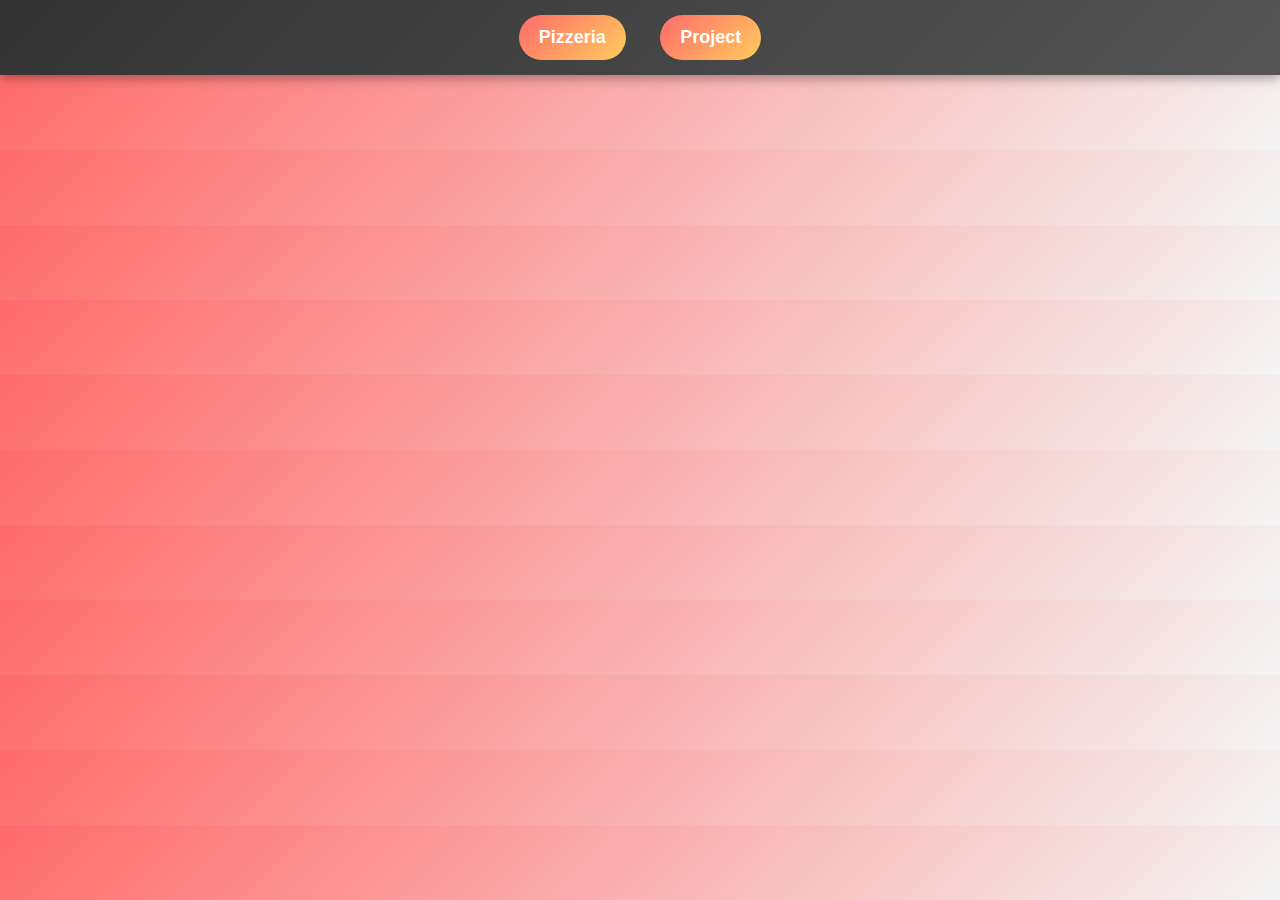
<file: index.html>
<!DOCTYPE html>
<html lang="es">
<head>
    <meta charset="UTF-8">
    <meta name="viewport" content="width=device-width, initial-scale=1.0">
    <title>Menú de Navegación</title>
    <link rel="stylesheet" href="style.css">

</head>
<body>
    <nav>
        <a href="https://yiotrt.github.io/pipshass/">Pizzeria</a>
        <a href=" https://yiotrt.github.io/exoctics/">Project</a>
    </nav>
</body>
</html>
</file>
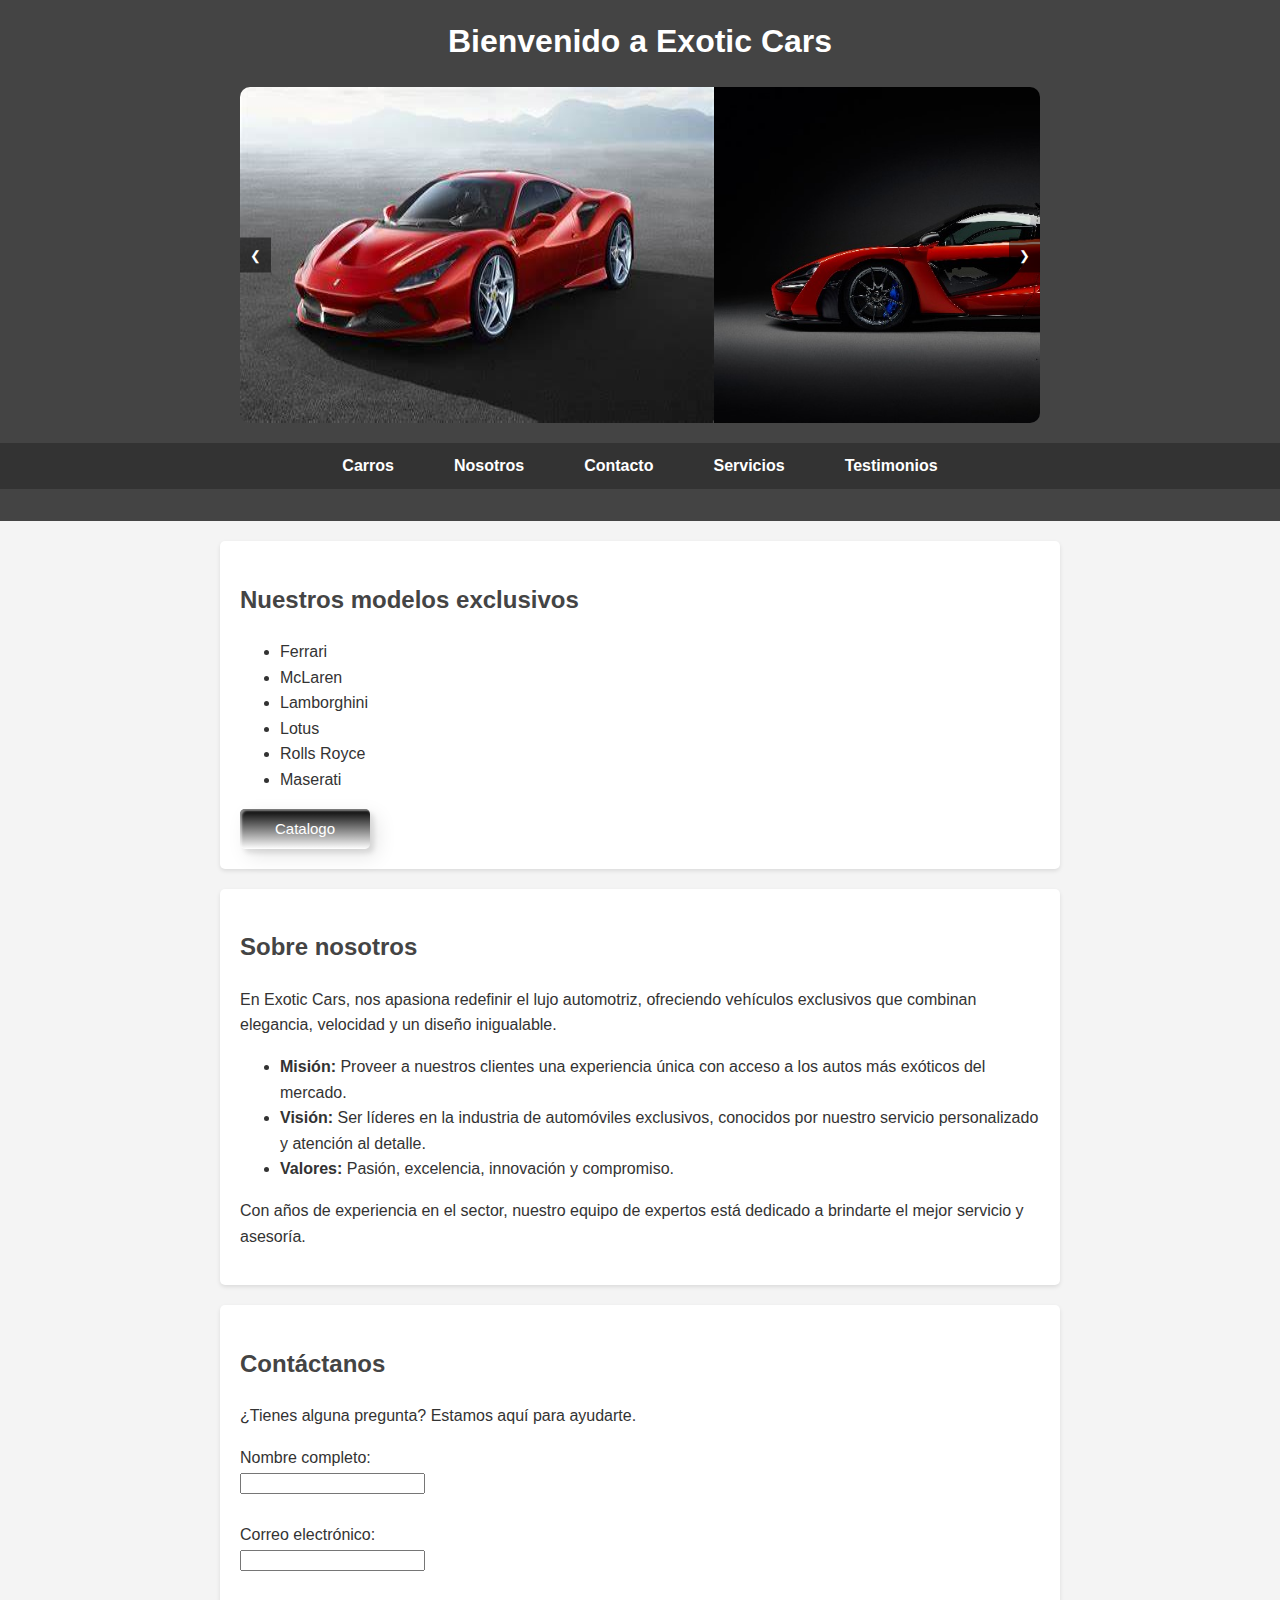
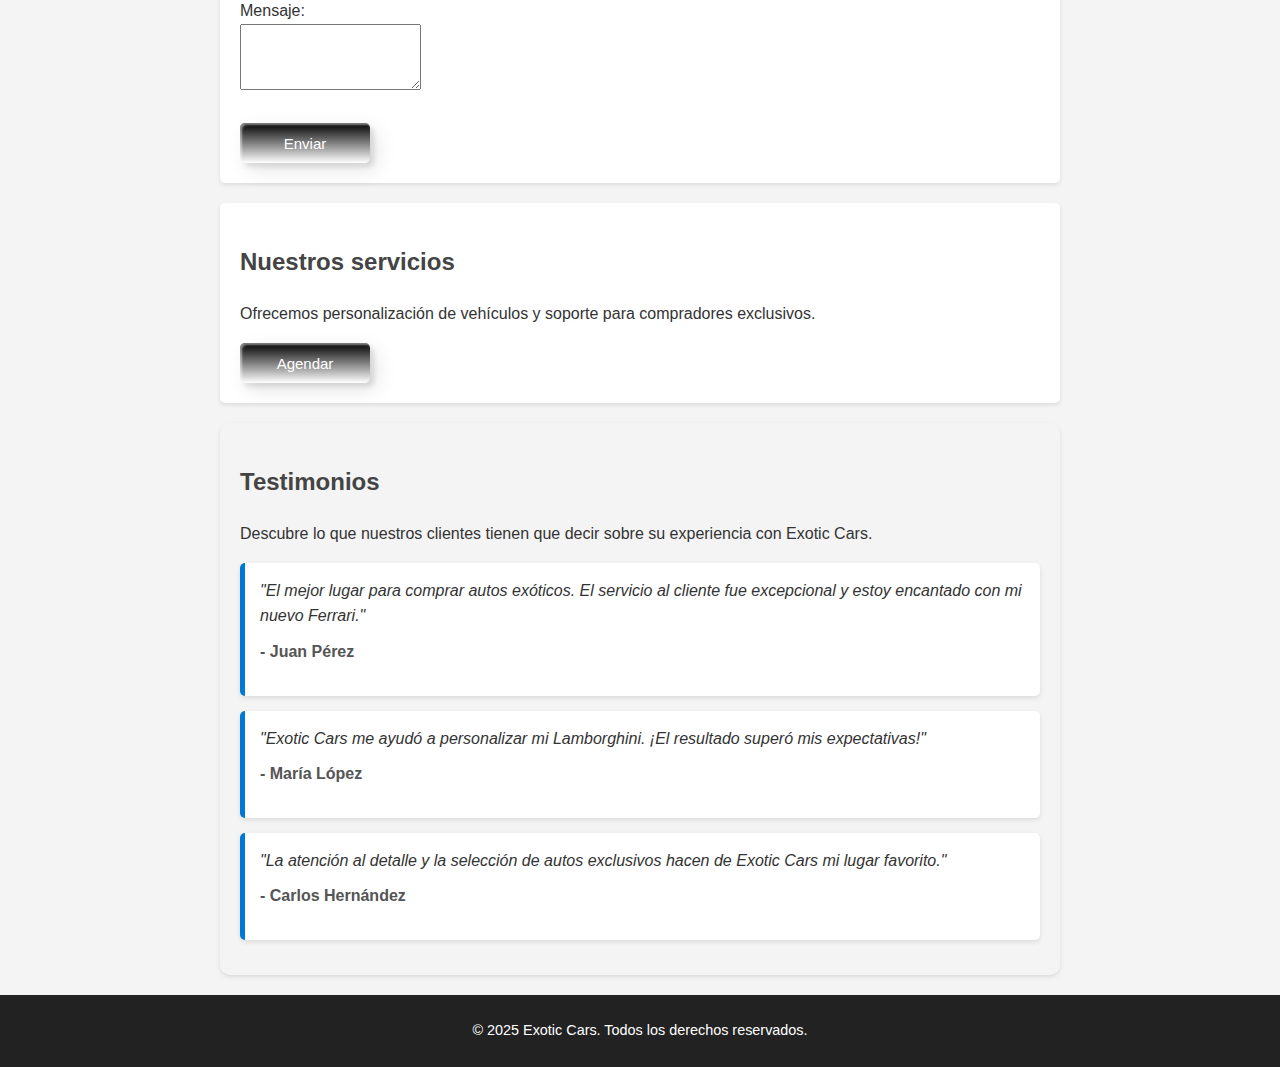
<file: Carros_exo/index.html>
<!DOCTYPE html>
<html lang="es">
<head>
    <meta charset="UTF-8">
    <meta name="viewport" content="width=device-width, initial-scale=1.0">
    <title>Exotic Cars</title>
    <link rel="stylesheet" href="styles.css">
    <link rel="stylesheet" href="carrusel.css">
</head>
<body>
    <header>
        <h1>Bienvenido a Exotic Cars</h1>
        <div class="carousel">
            <div class="carousel-images" id="carousel-images">
                <img src="model_x.jpg" alt="Ferrari">
                <img src="model_senna.jpg" alt="McLaren">
                <img src="model_aventador.jpg" alt="Lamborghini">
                <img src="model_evija.jpg" alt="Lotus">
                <img src="model_phantom.jpg" alt="Rolls-Royce">
            </div>
            <div class="carousel-controls">
                <button onclick="previousSlide()">&#10094;</button>
                <button onclick="nextSlide()">&#10095;</button>
            </div>
        </div>
        <nav>
            <ul>
                <li><a href="#carros">Carros</a></li>
                <li><a href="#nosotros">Nosotros</a></li>
                <li><a href="#contacto">Contacto</a></li>
                <li><a href="#servicios">Servicios</a></li>
                <li><a href="#testimonios">Testimonios</a></li>
            </ul>
        </nav>
    </header>


<section id="carros">
    <h2>Nuestros modelos exclusivos</h2>
        <ul>
            <li>Ferrari </li>
            <li>McLaren </li>
            <li>Lamborghini </li>
            <li>Lotus </li>
            <li>Rolls Royce </li>
            <li>Maserati </li>
        </ul>
        <button class="custom-btn btn-2" onclick="window.location.href='catalogo.html'">Catalogo</button>
</section>

<script src="script.js"></script>

<section id="nosotros">
    <h2>Sobre nosotros</h2>
    <p>En Exotic Cars, nos apasiona redefinir el lujo automotriz, ofreciendo vehículos exclusivos que combinan elegancia, velocidad y un diseño inigualable.</p>
    <ul>
        <li><strong>Misión:</strong> Proveer a nuestros clientes una experiencia única con acceso a los autos más exóticos del mercado.</li>
        <li><strong>Visión:</strong> Ser líderes en la industria de automóviles exclusivos, conocidos por nuestro servicio personalizado y atención al detalle.</li>
        <li><strong>Valores:</strong> Pasión, excelencia, innovación y compromiso.</li>
    </ul>
    <p>Con años de experiencia en el sector, nuestro equipo de expertos está dedicado a brindarte el mejor servicio y asesoría.</p>
</section>

    <section id="contacto">
        <h2>Contáctanos</h2>
        <p>¿Tienes alguna pregunta? Estamos aquí para ayudarte.</p>
        <form id="formulario-contacto">
            <label for="nombre-contacto">Nombre completo:</label><br>
            <input type="text" id="nombre-contacto" name="nombre-contacto" required><br><br>
            
            <label for="email-contacto">Correo electrónico:</label><br>
            <input type="email" id="email-contacto" name="email-contacto" required><br><br>
            
            <label for="mensaje">Mensaje:</label><br>
            <textarea id="mensaje" name="mensaje" rows="4" required></textarea><br><br>
            <button type="submit" class="custom-btn btn-2">Enviar</button>
        </form>
        <div id="mensaje-confirmacion" style="display: none; color: green;">
            ¡Gracias por tu mensaje! Nos pondremos en contacto contigo pronto.
        </div>
    </section>

    <section id="servicios">
        <h2>Nuestros servicios</h2>
        <p>Ofrecemos personalización de vehículos y soporte para compradores exclusivos.</p>
        <button id="agendar-button" class="custom-btn btn-2">Agendar </button>

        <div id="formulario-cita" style="display: none;">
            <h3>Agendar una cita</h3>
            <form>
                <label for="nombre">Nombre completo:</label><br>
                <input type="text" id="nombre" name="nombre" required><br><br>
                
                <label for="email">Correo electrónico:</label><br>
                <input type="email" id="email" name="email" required><br><br>
                
                <label for="telefono">Número de teléfono:</label><br>
                <input type="tel" id="telefono" name="telefono" required><br><br>
                
                <label for="servicio">Tipo de servicio:</label><br>
                <select id="servicio" name="servicio" required>
                    <option value="mantenimiento">Mantenimiento</option>
                    <option value="diagnostico">Diagnóstico</option>
                    <option value="personalizacion">Personalización</option>
                </select><br><br>
                
                <label for="fecha">Fecha:</label><br>
                <input type="date" id="fecha" name="fecha" required><br><br>
                
                <label for="hora">Hora:</label><br>
                <input type="time" id="hora" name="hora" required><br><br>
                
                <label for="comentarios">Comentarios:</label><br>
                <textarea id="comentarios" name="comentarios"></textarea><br><br>
                
                <button type="submit">Confirmar cita</button>
            </form>
        </div>
    </section>

    <section id="testimonios">
        <h2>Testimonios</h2>
        <p>Descubre lo que nuestros clientes tienen que decir sobre su experiencia con Exotic Cars.</p>
        <div class="testimonio">
            <blockquote>
                "El mejor lugar para comprar autos exóticos. El servicio al cliente fue excepcional y estoy encantado con mi nuevo Ferrari." 
            </blockquote>
            <p>- Juan Pérez</p>
        </div>
        <div class="testimonio">
            <blockquote>
                "Exotic Cars me ayudó a personalizar mi Lamborghini. ¡El resultado superó mis expectativas!"
            </blockquote>
            <p>- María López</p>
        </div>
        <div class="testimonio">
            <blockquote>
                "La atención al detalle y la selección de autos exclusivos hacen de Exotic Cars mi lugar favorito."
            </blockquote>
            <p>- Carlos Hernández</p>
        </div>
    </section>

    <footer>
        <p>&copy; 2025 Exotic Cars. Todos los derechos reservados.</p>
    </footer>
    <script src="carrusel.js"></script>
</body>
</html>
</file>
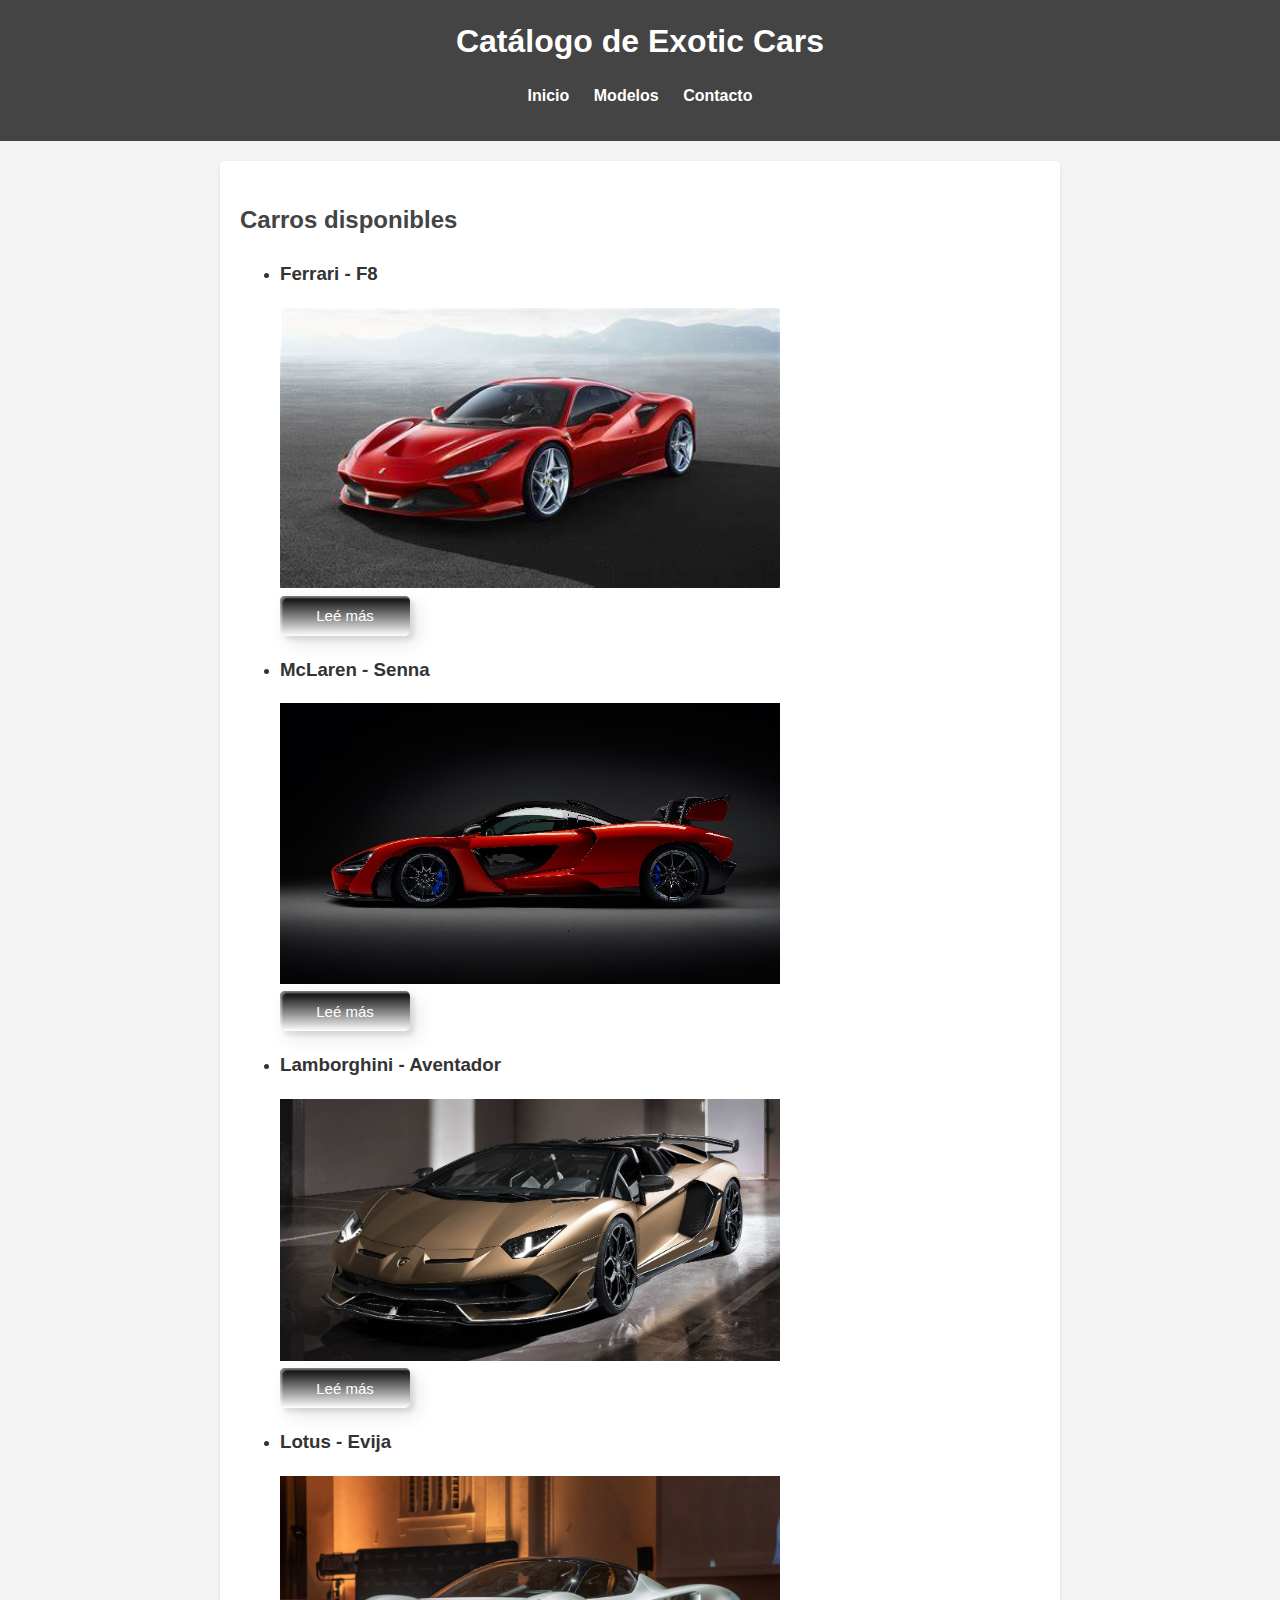
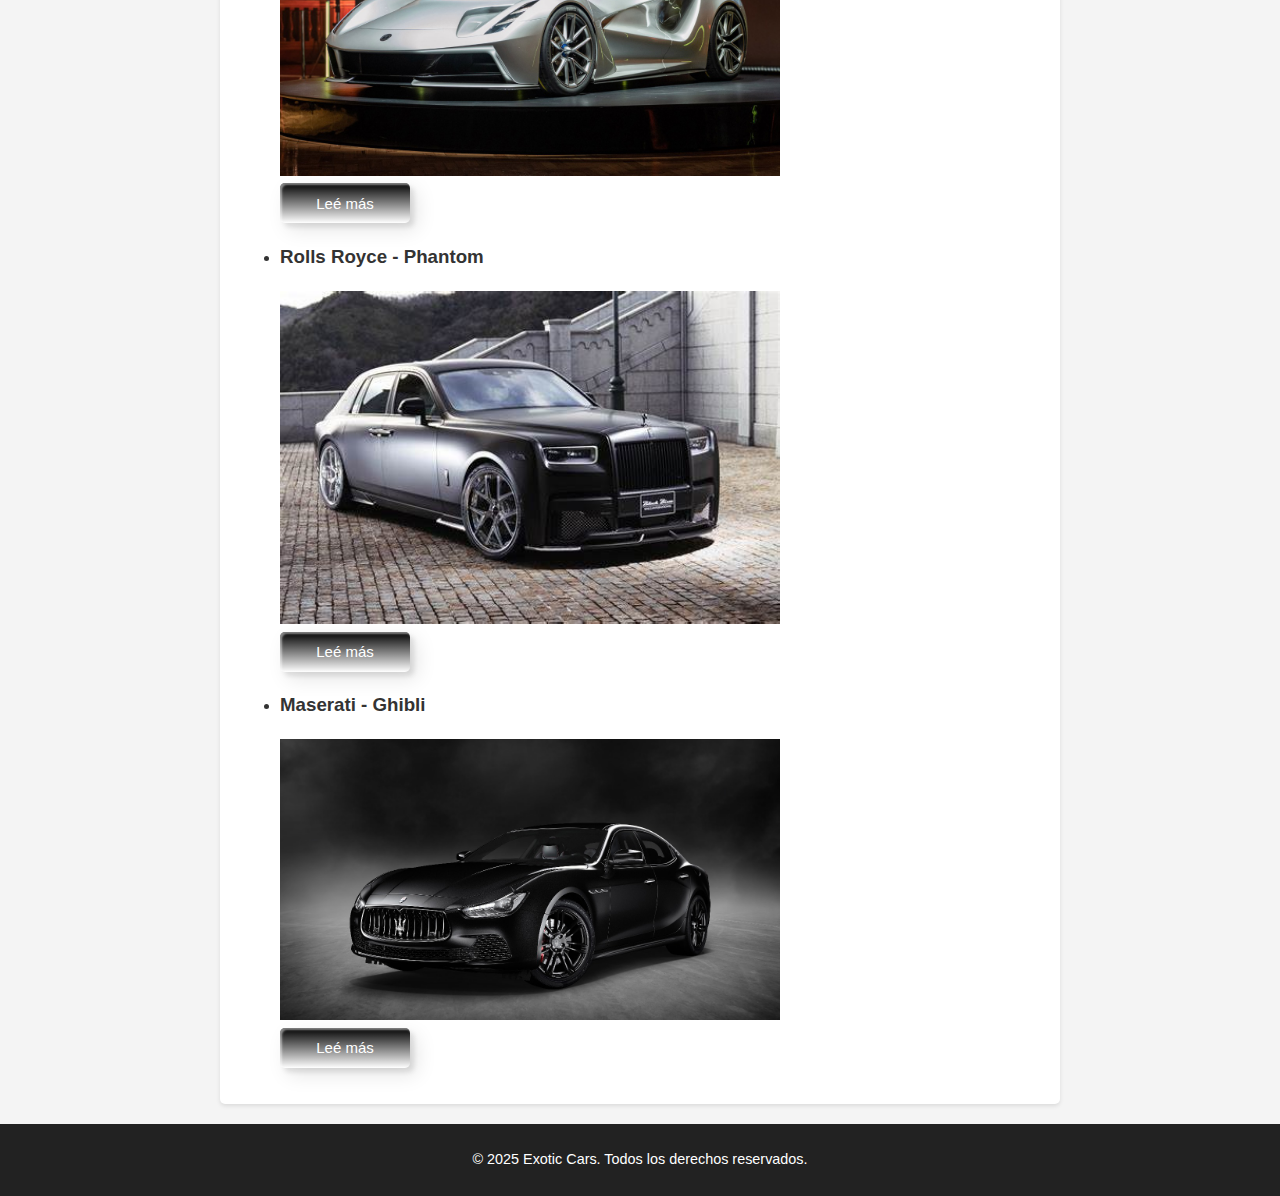
<file: Carros_exo/catalogo.html>
<!DOCTYPE html>
<html lang="es">
<head>
    <meta charset="UTF-8">
    <meta name="viewport" content="width=device-width, initial-scale=1.0">
    <title>Catálogo de Carros</title>
    <link rel="stylesheet" href="styles.css">
</head>
<body>
    <header>
        <h1>Catálogo de Exotic Cars</h1>
        <nav>
            <ul>
                <li><a href="index.html">Inicio</a></li>
                <li><a href="#carros">Modelos</a></li>
                <li><a href="#contacto">Contacto</a></li>
            </ul>
        </nav>
    </header>

    <section id="carros">
    <h2>Carros disponibles</h2>
    <ul>
        <li>
            <h3>Ferrari - F8</h3>
            <img src="model_x.jpg" alt="Ferrari Model X" width="500"><br>
            <button class="custom-btn btn-2" onclick="window.location.href='detalles_ferrari.html'">Leé más</button>
            
        </li>
        <li>
            <h3>McLaren - Senna</h3>
            <img src="model_senna.jpg" alt="McLaren Senna" width="500"><br>
            <button class="custom-btn btn-2" onclick="window.location.href='detalles_mclaren.html'">Leé más</button>
        </li>
        <li>
            <h3>Lamborghini - Aventador</h3>
            <img src="model_aventador.jpg" alt="Lamborghini Aventador" width="500"><br>
            <button class="custom-btn btn-2" onclick="window.location.href='detalles_lamborghini.html'">Leé más</button>
        </li>
        <li>
            <h3>Lotus - Evija</h3>
            <img src="model_evija.jpg" alt="Lotus Evija" width="500"><br>
            <button class="custom-btn btn-2" onclick="window.location.href='detalles_lotus.html'">Leé más</button>
        </li>
        <li>
            <h3>Rolls Royce - Phantom</h3>
            <img src="model_phantom.jpg" alt="Rolls Royce Phantom" width="500"><br>
            <button class="custom-btn btn-2" onclick="window.location.href='detalles_rolls_royce.html'">Leé más</button>
        </li>
        <li>
            <h3>Maserati - Ghibli</h3>
            <img src="modelo_gibli.jpg" alt="Maserati Ghibli" width="500"><br>
            <button class="custom-btn btn-2" onclick="window.location.href='detalles_maserati.html'">Leé más</button>
        </li>
    </ul>
</section>

    <footer>
        <p>&copy; 2025 Exotic Cars. Todos los derechos reservados.</p>
    </footer>
</body>
</html>
</file>
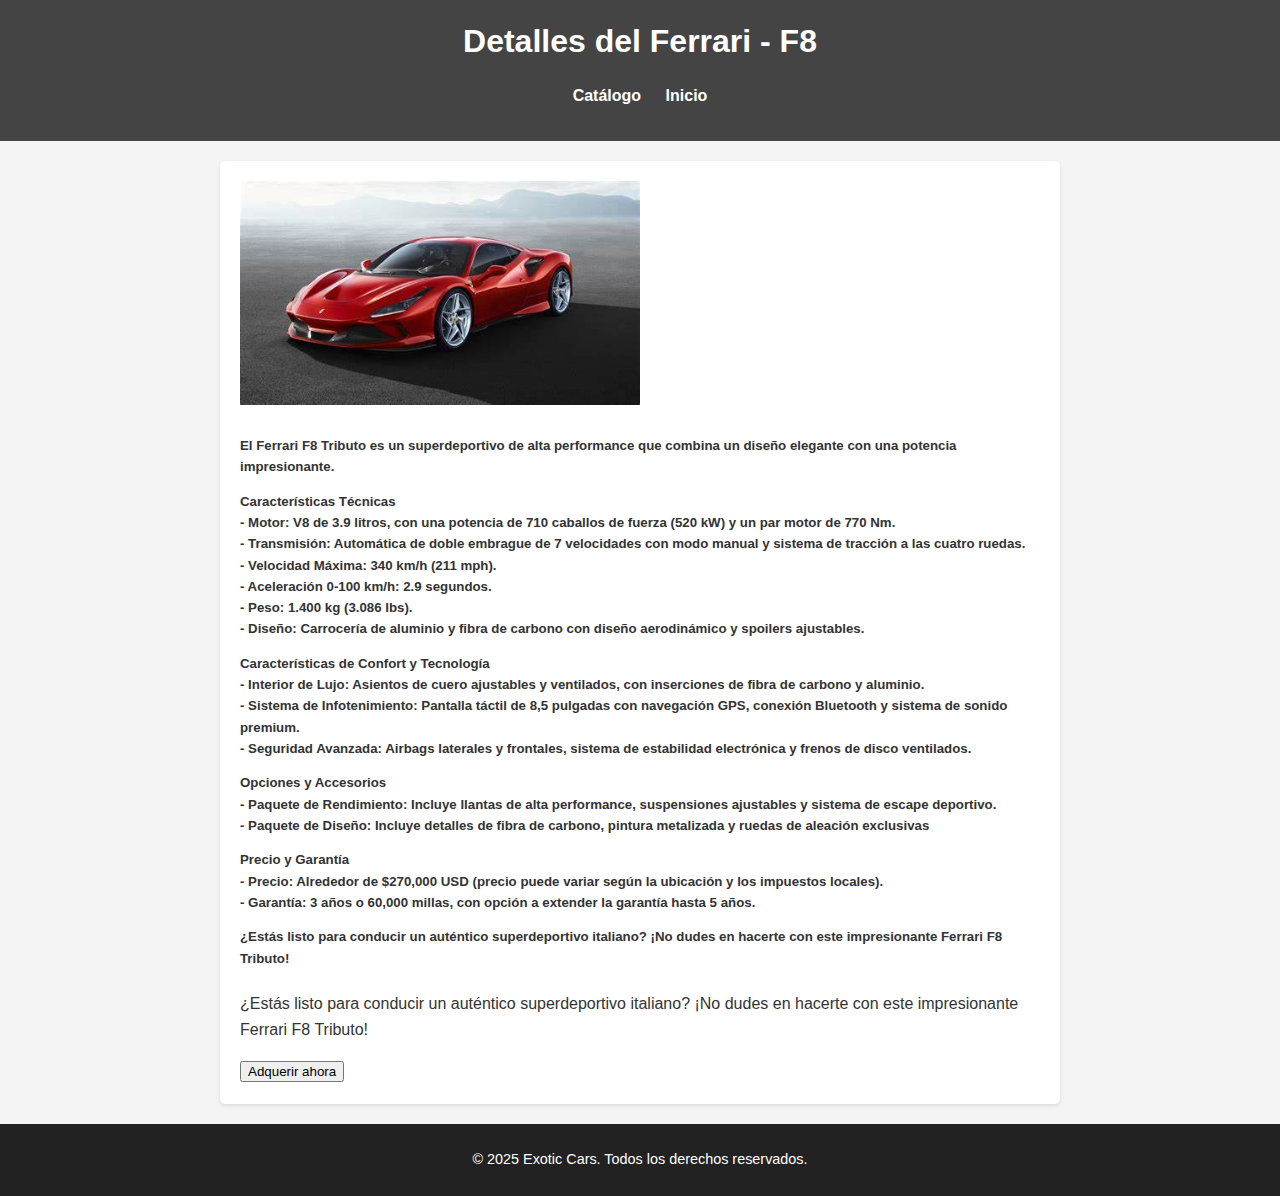
<file: Carros_exo/detalles_ferrari.html>
<!DOCTYPE html>
<html lang="es">
<head>
    <meta charset="UTF-8">
    <meta name="viewport" content="width=device-width, initial-scale=1.0">
    <title>Detalles Ferrari - F8</title>
    <link rel="stylesheet" href="styles.css">
</head>
<body>
    <header>
        <h1>Detalles del Ferrari - F8</h1>
        <nav>
            <ul>
                <li><a href="catalogo.html">Catálogo</a></li>
                <li><a href="index.html">Inicio</a></li>
            </ul>
        </nav>
    </header>
    <section>
        <img src="model_x.jpg" alt="Ferrari Model X" width="400">
        <h5>
            <p>El Ferrari F8 Tributo es un superdeportivo de alta performance que combina un diseño elegante con una potencia impresionante.</p>
            <p> Características Técnicas
                <br>- Motor: V8 de 3.9 litros, con una potencia de 710 caballos de fuerza (520 kW) y un par motor de 770 Nm.
                <br>- Transmisión: Automática de doble embrague de 7 velocidades con modo manual y sistema de tracción a las cuatro ruedas.
                <br>- Velocidad Máxima: 340 km/h (211 mph).
                <br>- Aceleración 0-100 km/h: 2.9 segundos.
                <br>- Peso: 1.400 kg (3.086 lbs).
                <br>    - Diseño: Carrocería de aluminio y fibra de carbono con diseño aerodinámico y spoilers ajustables.</p>
                
                <p> Características de Confort y Tecnología
                <br>- Interior de Lujo: Asientos de cuero ajustables y ventilados, con inserciones de fibra de carbono y aluminio.
                <br>- Sistema de Infotenimiento: Pantalla táctil de 8,5 pulgadas con navegación GPS, conexión Bluetooth y sistema de sonido premium.
                    <br>- Seguridad Avanzada: Airbags laterales y frontales, sistema de estabilidad electrónica y frenos de disco ventilados.</p>
                
                <p> Opciones y Accesorios
                <br>- Paquete de Rendimiento: Incluye llantas de alta performance, suspensiones ajustables y sistema de escape deportivo.
                <br>    - Paquete de Diseño: Incluye detalles de fibra de carbono, pintura metalizada y ruedas de aleación exclusivas</p>
                
                <p> Precio y Garantía
                <br>- Precio: Alrededor de $270,000 USD (precio puede variar según la ubicación y los impuestos locales).
                <br>    - Garantía: 3 años o 60,000 millas, con opción a extender la garantía hasta 5 años.</p>
                
                        <p>¿Estás listo para conducir un auténtico superdeportivo italiano? ¡No dudes en hacerte con este impresionante Ferrari F8 Tributo!</p>    
                    </h5>
           
            <p>¿Estás listo para conducir un auténtico superdeportivo italiano? ¡No dudes en hacerte con este impresionante Ferrari F8 Tributo!</p>    
        </h5>
    
      
        <button id="comprar-button">Adquerir ahora</button>
    
        
        <div id="formulario-compra" style="display: none;">
            <h3>Formulario de Compra</h3>
            <form>
                <label for="nombre-comprador">Nombre completo:</label><br>
                <input type="text" id="nombre-comprador" name="nombre-comprador" required><br><br>
                
                <label for="email-comprador">Correo electrónico:</label><br>
                <input type="email" id="email-comprador" name="email-comprador" required><br><br>
                
                <label for="direccion">Dirección de entrega:</label><br>
                <input type="text" id="direccion" name="direccion" required><br><br>
                
                <label for="pago">Método de pago:</label><br>
                <select id="pago" name="pago" required>
                    <option value="tarjeta">Tarjeta de crédito/débito</option>
                    <option value="transferencia">Transferencia bancaria</option>
                    <option value="paypal">PayPal</option>
                </select><br><br>
                
                <button type="submit">Confirmar compra</button>
            </form>
        </div>
    </section>
    <footer>
        <p>&copy; 2025 Exotic Cars. Todos los derechos reservados.</p>
    </footer>
    <script src=" script.js"></script>
</body>
</html>
</file>
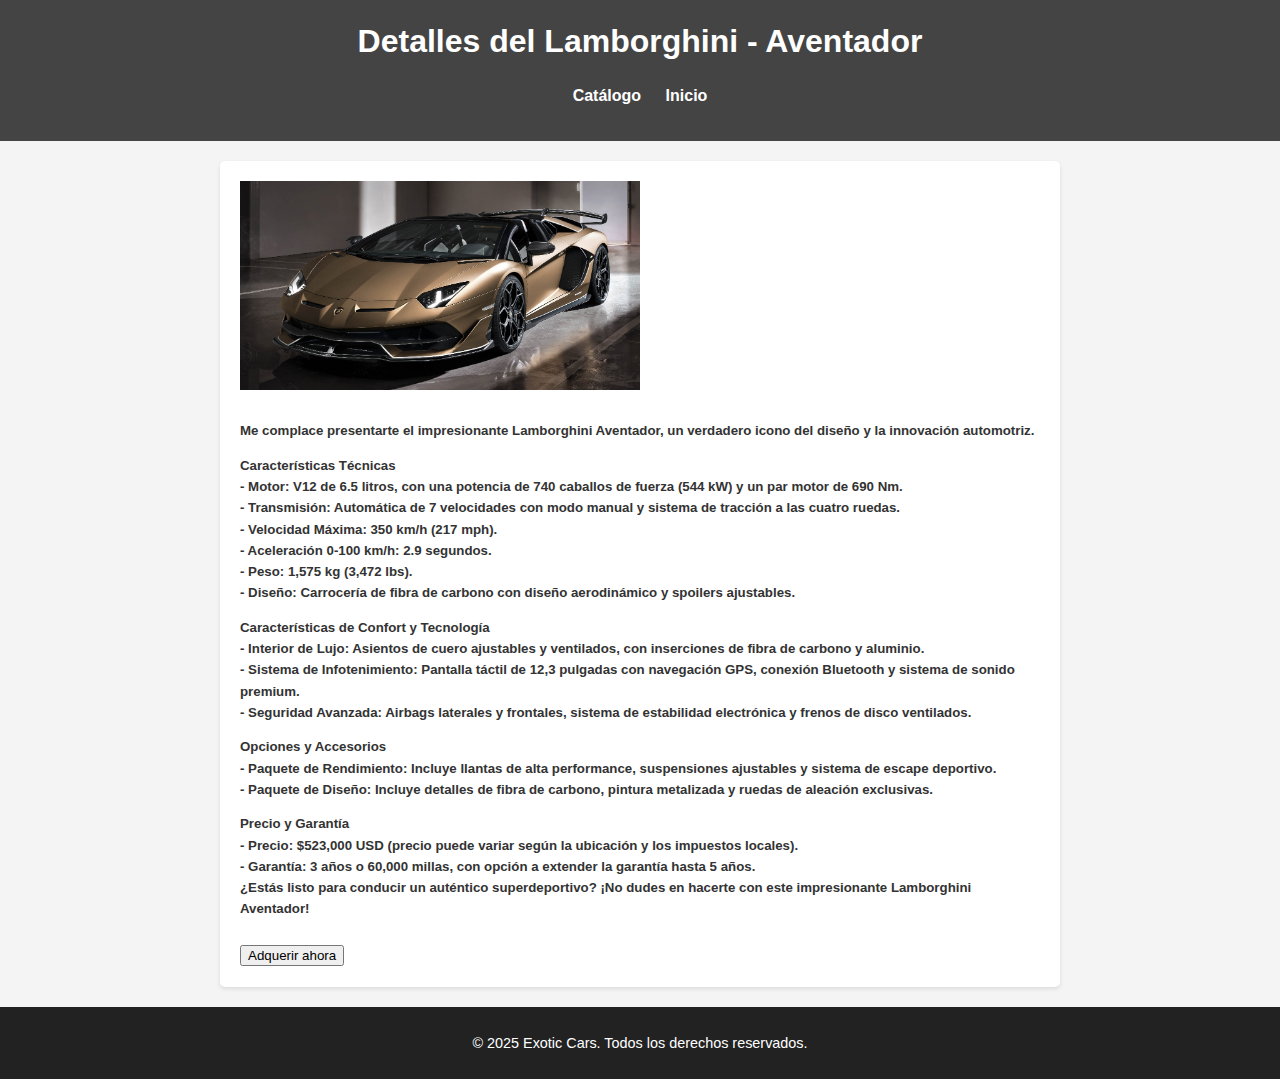
<file: Carros_exo/detalles_lamborghini.html>
<!DOCTYPE html>
<html lang="es">
<head>
    <meta charset="UTF-8">
    <meta name="viewport" content="width=device-width, initial-scale=1.0">
    <title>Detalles Lamborghini - Aventador</title>
    <link rel="stylesheet" href="styles.css">
</head>
<body>
    <header>
        <h1>Detalles del Lamborghini - Aventador </h1>
        <nav>
            <ul>
                <li><a href="catalogo.html">Catálogo</a></li>
                <li><a href="index.html">Inicio</a></li>
            </ul>
        </nav>
    </header>
    <section>
        <img src="model_aventador.jpg" alt="Ferrari Model X" width="400">
     <h5>   <p>Me complace presentarte el impresionante Lamborghini Aventador, un verdadero icono del diseño y la innovación automotriz.</p>

<p> Características Técnicas
<br>- Motor: V12 de 6.5 litros, con una potencia de 740 caballos de fuerza (544 kW) y un par motor de 690 Nm.
<br>- Transmisión: Automática de 7 velocidades con modo manual y sistema de tracción a las cuatro ruedas.
<br>- Velocidad Máxima: 350 km/h (217 mph).
<br>- Aceleración 0-100 km/h: 2.9 segundos.
<br>- Peso: 1,575 kg (3,472 lbs).
<br>- Diseño: Carrocería de fibra de carbono con diseño aerodinámico y spoilers ajustables.</p>
<p> Características de Confort y Tecnología
<br>- Interior de Lujo: Asientos de cuero ajustables y ventilados, con inserciones de fibra de carbono y aluminio.
<br>- Sistema de Infotenimiento: Pantalla táctil de 12,3 pulgadas con navegación GPS, conexión Bluetooth y sistema de sonido premium.
<br>- Seguridad Avanzada: Airbags laterales y frontales, sistema de estabilidad electrónica y frenos de disco ventilados.</p>
<p> Opciones y Accesorios
<br>- Paquete de Rendimiento: Incluye llantas de alta performance, suspensiones ajustables y sistema de escape deportivo.
<br>- Paquete de Diseño: Incluye detalles de fibra de carbono, pintura metalizada y ruedas de aleación exclusivas.
</p>
 Precio y Garantía
<br>- Precio: $523,000 USD (precio puede variar según la ubicación y los impuestos locales).
<br>- Garantía: 3 años o 60,000 millas, con opción a extender la garantía hasta 5 años.

<br>¿Estás listo para conducir un auténtico superdeportivo? ¡No dudes en hacerte con este impresionante Lamborghini Aventador!<br>
     </h5>
     <button id="comprar-button">Adquerir ahora</button>
    
        
     <div id="formulario-compra" style="display: none;">
         <h3>Formulario de Compra</h3>
         <form>
             <label for="nombre-comprador">Nombre completo:</label><br>
             <input type="text" id="nombre-comprador" name="nombre-comprador" required><br><br>
             
             <label for="email-comprador">Correo electrónico:</label><br>
             <input type="email" id="email-comprador" name="email-comprador" required><br><br>
             
             <label for="direccion">Dirección de entrega:</label><br>
             <input type="text" id="direccion" name="direccion" required><br><br>
             
             <label for="pago">Método de pago:</label><br>
             <select id="pago" name="pago" required>
                 <option value="tarjeta">Tarjeta de crédito/débito</option>
                 <option value="transferencia">Transferencia bancaria</option>
                 <option value="paypal">PayPal</option>
             </select><br><br>
             
             <button type="submit">Confirmar compra</button>
         </form>
     </div>
</section>
    <footer>
        <p>&copy; 2025 Exotic Cars. Todos los derechos reservados.</p>
    </footer>
    <script src=" script.js"></script>
</body>
</html>
</file>
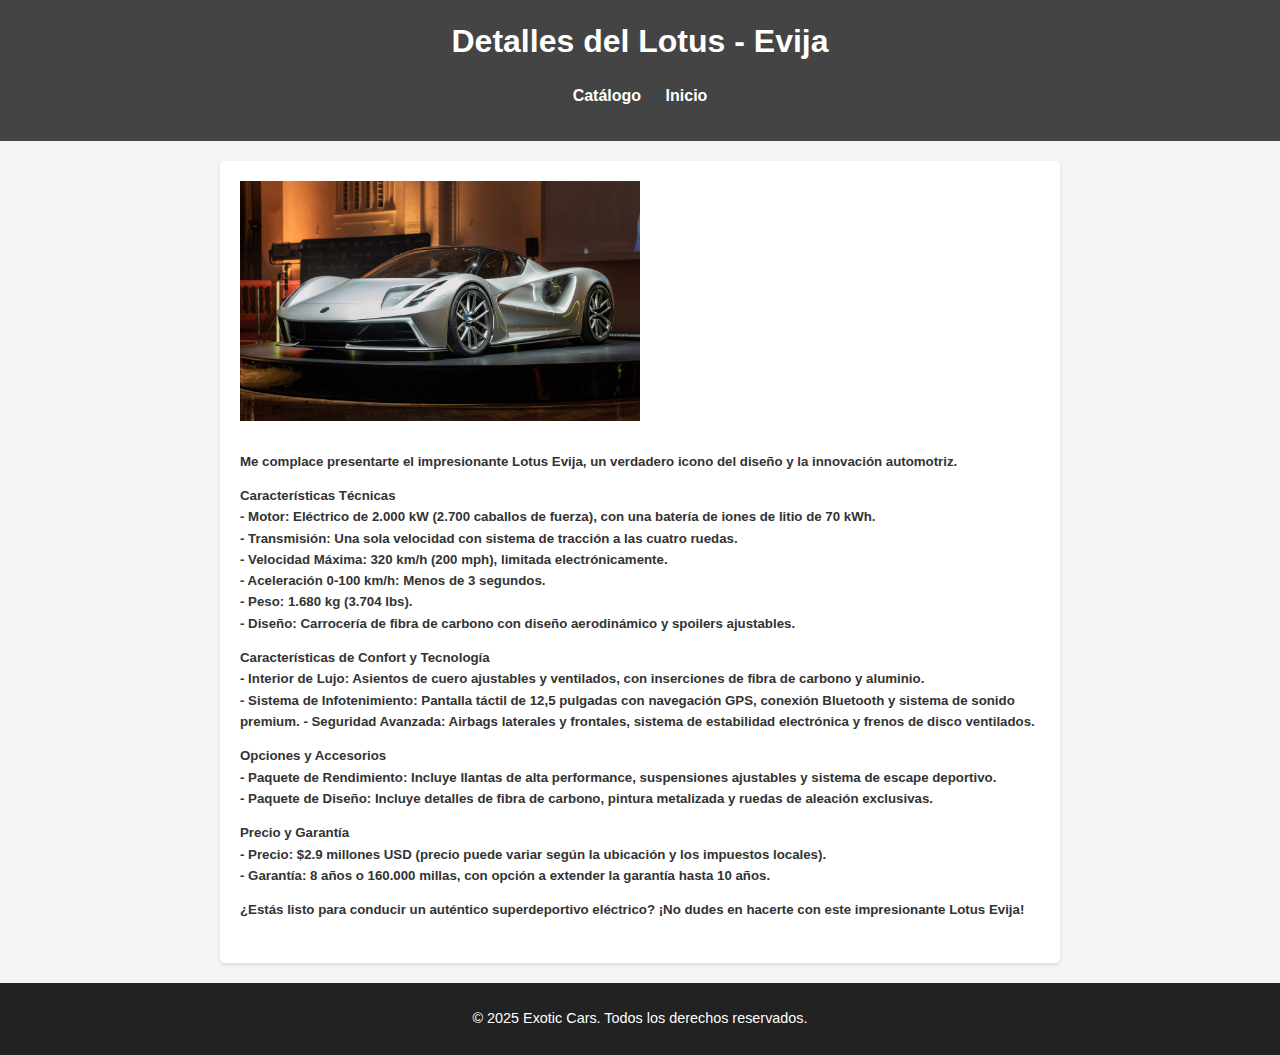
<file: Carros_exo/detalles_lotus.html>
<!DOCTYPE html>
<html lang="es">
<head>
    <meta charset="UTF-8">
    <meta name="viewport" content="width=device-width, initial-scale=1.0">
    <title>Detalles Lotus - Evija</title>
    <link rel="stylesheet" href="styles.css">
</head>
<body>
    <header>
        <h1>Detalles del Lotus - Evija </h1>
        <nav>
            <ul>
                <li><a href="catalogo.html">Catálogo</a></li>
                <li><a href="index.html">Inicio</a></li>
            </ul>
        </nav>
    </header>
    <section>
        <img src="model_evija.jpg" alt="Ferrari Model X" width="400">
  <h5>      <p>Me complace presentarte el impresionante Lotus Evija, un verdadero icono del diseño y la innovación automotriz.

<p> Características Técnicas
<br>- Motor: Eléctrico de 2.000 kW (2.700 caballos de fuerza), con una batería de iones de litio de 70 kWh.
<br>- Transmisión: Una sola velocidad con sistema de tracción a las cuatro ruedas.
<br>- Velocidad Máxima: 320 km/h (200 mph), limitada electrónicamente.
<br>- Aceleración 0-100 km/h: Menos de 3 segundos.
<br>- Peso: 1.680 kg (3.704 lbs).
<br>- Diseño: Carrocería de fibra de carbono con diseño aerodinámico y spoilers ajustables.</p>
<p> Características de Confort y Tecnología
<br>- Interior de Lujo: Asientos de cuero ajustables y ventilados, con inserciones de fibra de carbono y aluminio.
<br>- Sistema de Infotenimiento: Pantalla táctil de 12,5 pulgadas con navegación GPS, conexión Bluetooth y sistema de sonido premium.
    - Seguridad Avanzada: Airbags laterales y frontales, sistema de estabilidad electrónica y frenos de disco ventilados.</p>
<p> Opciones y Accesorios
<br>- Paquete de Rendimiento: Incluye llantas de alta performance, suspensiones ajustables y sistema de escape deportivo.
<br>- Paquete de Diseño: Incluye detalles de fibra de carbono, pintura metalizada y ruedas de aleación exclusivas.</p>
<p> Precio y Garantía
<br>- Precio: $2.9 millones USD (precio puede variar según la ubicación y los impuestos locales).
    <br>- Garantía: 8 años o 160.000 millas, con opción a extender la garantía hasta 10 años.</p>

        <p>¿Estás listo para conducir un auténtico superdeportivo eléctrico? ¡No dudes en hacerte con este impresionante Lotus Evija!</p>   
</h5>
    </section>
    <footer>
        <p>&copy; 2025 Exotic Cars. Todos los derechos reservados.</p>
    </footer>
</body>
</html>
</file>
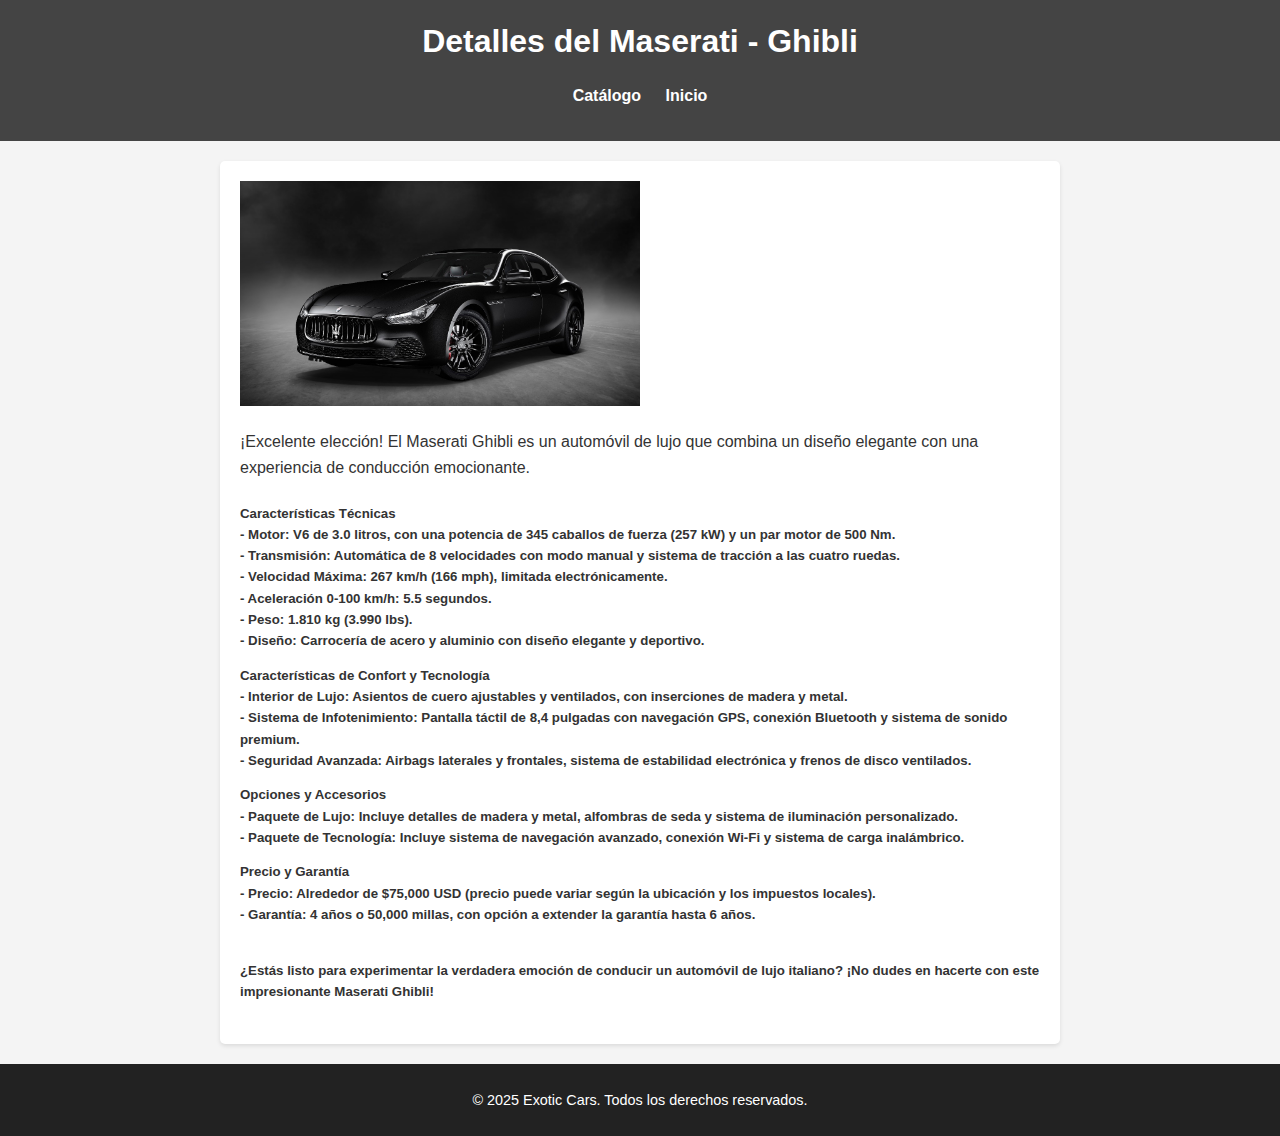
<file: Carros_exo/detalles_maserati.html>
<!DOCTYPE html>
<html lang="es">
<head>
    <meta charset="UTF-8">
    <meta name="viewport" content="width=device-width, initial-scale=1.0">
    <title>Detalles Maserati - Ghibli</title>
    <link rel="stylesheet" href="styles.css">
</head>
<body>
    <header>
        <h1>Detalles del Maserati - Ghibli </h1>
        <nav>
            <ul>
                <li><a href="catalogo.html">Catálogo</a></li>
                <li><a href="index.html">Inicio</a></li>
            </ul>
        </nav>
    </header>
    <section>
        <img src="modelo_gibli.jpg" alt="Ferrari Model X" width="400">
        <p>¡Excelente elección! El Maserati Ghibli es un automóvil de lujo que combina un diseño elegante con una experiencia de conducción emocionante.</p>
<h5>
        <p> Características Técnicas
       <br> - Motor: V6 de 3.0 litros, con una potencia de 345 caballos de fuerza (257 kW) y un par motor de 500 Nm.
       <br> - Transmisión: Automática de 8 velocidades con modo manual y sistema de tracción a las cuatro ruedas.
       <br>- Velocidad Máxima: 267 km/h (166 mph), limitada electrónicamente.
       <br> - Aceleración 0-100 km/h: 5.5 segundos.
       <br> - Peso: 1.810 kg (3.990 lbs).
       <br> - Diseño: Carrocería de acero y aluminio con diseño elegante y deportivo.</p>

        <p>Características de Confort y Tecnología
            <br>- Interior de Lujo: Asientos de cuero ajustables y ventilados, con inserciones de madera y metal.
            <br>- Sistema de Infotenimiento: Pantalla táctil de 8,4 pulgadas con navegación GPS, conexión Bluetooth y sistema de sonido premium.
            <br>- Seguridad Avanzada: Airbags laterales y frontales, sistema de estabilidad electrónica y frenos de disco ventilados.</p>

        <p>Opciones y Accesorios
            <br> - Paquete de Lujo: Incluye detalles de madera y metal, alfombras de seda y sistema de iluminación personalizado.
            <br>- Paquete de Tecnología: Incluye sistema de navegación avanzado, conexión Wi-Fi y sistema de carga inalámbrico.</p>

        <p> Precio y Garantía
            <br>- Precio: Alrededor de $75,000 USD (precio puede variar según la ubicación y los impuestos locales).
            <br>- Garantía: 4 años o 50,000 millas, con opción a extender la garantía hasta 6 años.</p>

        <br>¿Estás listo para experimentar la verdadera emoción de conducir un automóvil de lujo italiano? ¡No dudes en hacerte con este impresionante Maserati Ghibli! 
</h5>
    </section> 
         <footer>
        <p>&copy; 2025 Exotic Cars. Todos los derechos reservados.</p>
    </footer>
</body>
</html>
</file>
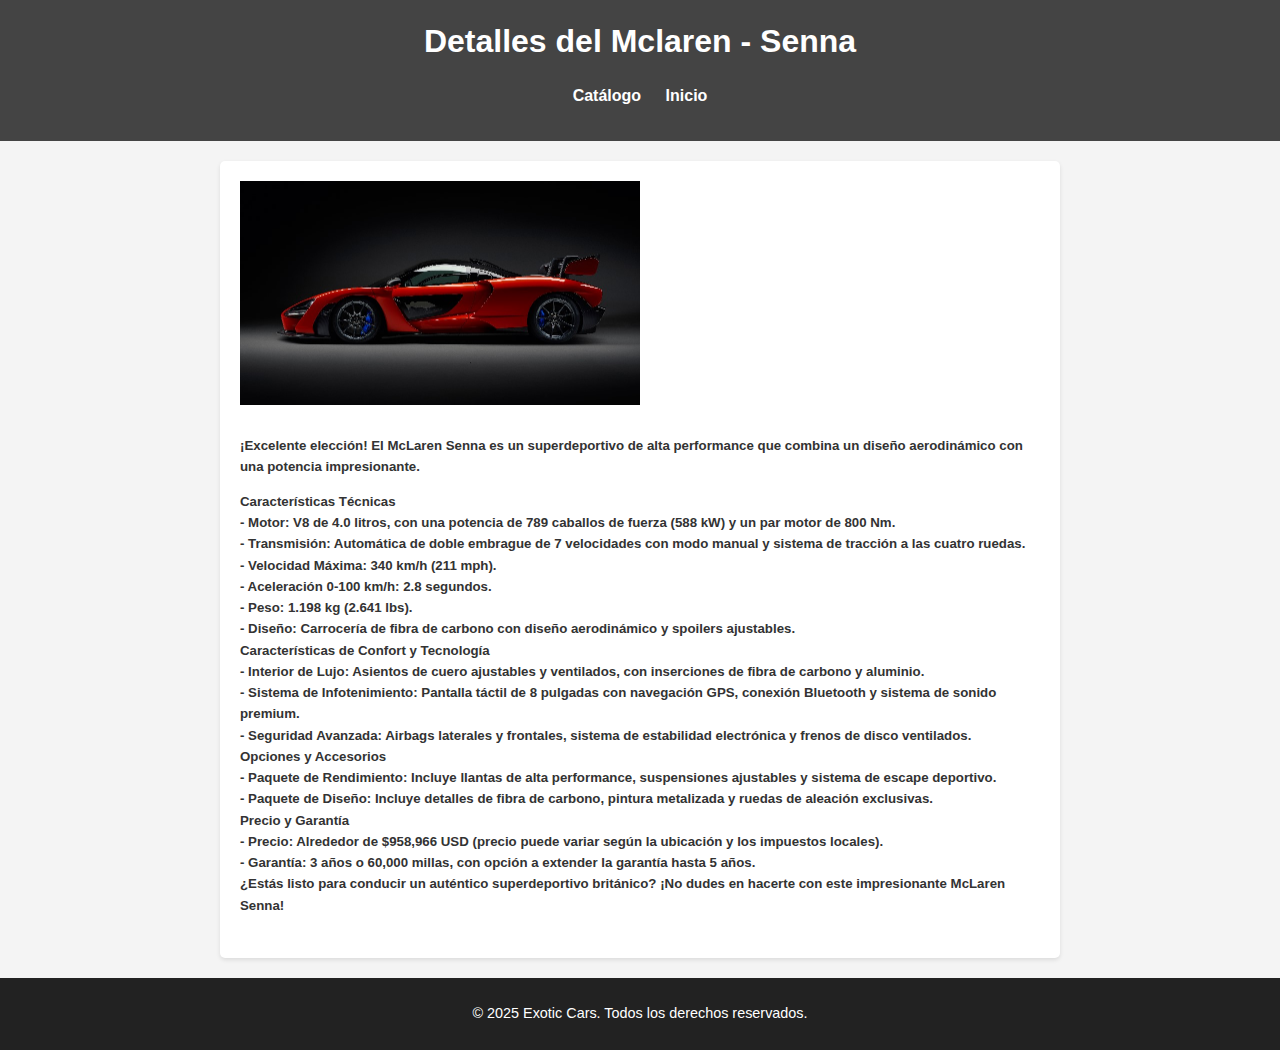
<file: Carros_exo/detalles_mclaren.html>
<!DOCTYPE html>
<html lang="es">
<head>
    <meta charset="UTF-8">
    <meta name="viewport" content="width=device-width, initial-scale=1.0">
    <title>Detalles McLaren - Senna</title>
    <link rel="stylesheet" href="styles.css">
</head>
<body>
    <header>
        <h1>Detalles del Mclaren - Senna </h1>
        <nav>
            <ul>
                <li><a href="catalogo.html">Catálogo</a></li>
                <li><a href="index.html">Inicio</a></li>
            </ul>
        </nav>
    </header>
    <section>
        <img src="model_senna.jpg" alt="Ferrari Model X" width="400">
  <h5>      <p>¡Excelente elección! El McLaren Senna es un superdeportivo de alta performance que combina un diseño aerodinámico con una potencia impresionante.</p>

<p> Características Técnicas
<br>- Motor: V8 de 4.0 litros, con una potencia de 789 caballos de fuerza (588 kW) y un par motor de 800 Nm.
<br>- Transmisión: Automática de doble embrague de 7 velocidades con modo manual y sistema de tracción a las cuatro ruedas.
<br>- Velocidad Máxima: 340 km/h (211 mph).
<br>- Aceleración 0-100 km/h: 2.8 segundos.
<br>- Peso: 1.198 kg (2.641 lbs).
<br>- Diseño: Carrocería de fibra de carbono con diseño aerodinámico y spoilers ajustables.

<br> Características de Confort y Tecnología
<br>- Interior de Lujo: Asientos de cuero ajustables y ventilados, con inserciones de fibra de carbono y aluminio.
<br>- Sistema de Infotenimiento: Pantalla táctil de 8 pulgadas con navegación GPS, conexión Bluetooth y sistema de sonido premium.
<br>- Seguridad Avanzada: Airbags laterales y frontales, sistema de estabilidad electrónica y frenos de disco ventilados.

<br> Opciones y Accesorios
<br>- Paquete de Rendimiento: Incluye llantas de alta performance, suspensiones ajustables y sistema de escape deportivo.
<br>- Paquete de Diseño: Incluye detalles de fibra de carbono, pintura metalizada y ruedas de aleación exclusivas.

<br> Precio y Garantía
<br>- Precio: Alrededor de $958,966 USD (precio puede variar según la ubicación y los impuestos locales).
<br>- Garantía: 3 años o 60,000 millas, con opción a extender la garantía hasta 5 años.

<br>¿Estás listo para conducir un auténtico superdeportivo británico? ¡No dudes en hacerte con este impresionante McLaren Senna!
</h5>
</section>
    <footer>
        <p>&copy; 2025 Exotic Cars. Todos los derechos reservados.</p>
    </footer>
</body>
</html>
</file>
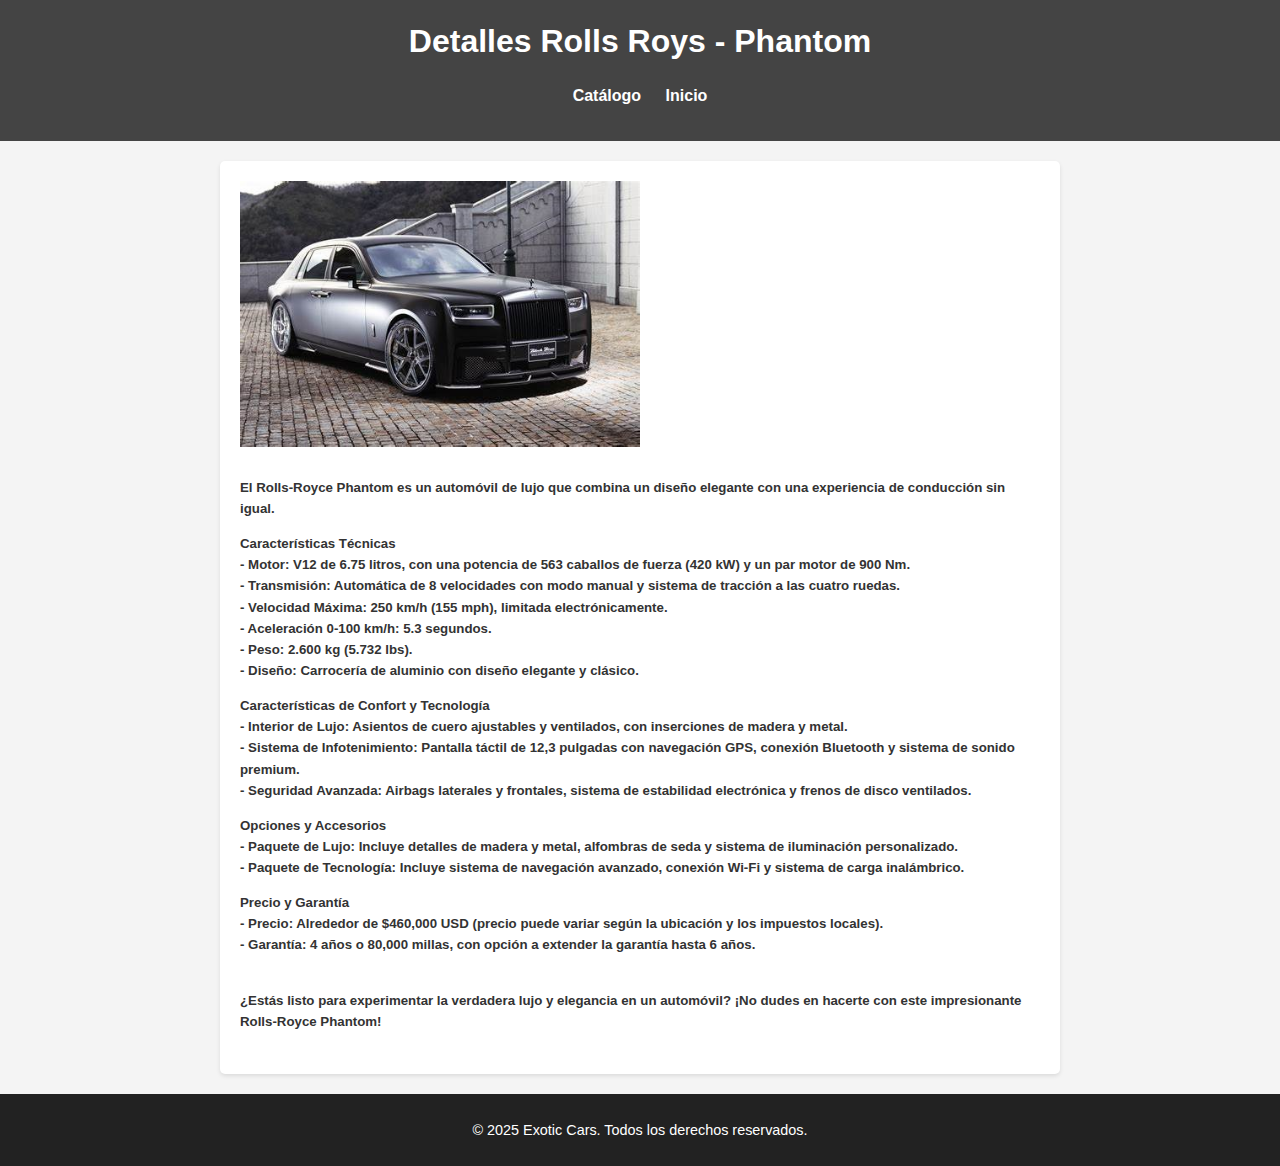
<file: Carros_exo/detalles_rolls_royce.html>
<!DOCTYPE html>
<html lang="es">
<head>
    <meta charset="UTF-8">
    <meta name="viewport" content="width=device-width, initial-scale=1.0">
    <title>Detalles Rolls Roys - Phantom</title>
    <link rel="stylesheet" href="styles.css">
</head>
<body>
    <header>
        <h1>Detalles Rolls Roys - Phantom </h1>
        <nav>
            <ul>
                <li><a href="catalogo.html">Catálogo</a></li>
                <li><a href="index.html">Inicio</a></li>
            </ul>
        </nav>
    </header>
    <section>
        <img src="model_phantom.jpg" alt="Ferrari Model X" width="400">
      <h5>  <p> El Rolls-Royce Phantom es un automóvil de lujo que combina un diseño elegante con una experiencia de conducción sin igual.</p>

<p> Características Técnicas
<br>- Motor: V12 de 6.75 litros, con una potencia de 563 caballos de fuerza (420 kW) y un par motor de 900 Nm.
<br>- Transmisión: Automática de 8 velocidades con modo manual y sistema de tracción a las cuatro ruedas.
<br>- Velocidad Máxima: 250 km/h (155 mph), limitada electrónicamente.
<br>- Aceleración 0-100 km/h: 5.3 segundos.
<br>- Peso: 2.600 kg (5.732 lbs).
<br>- Diseño: Carrocería de aluminio con diseño elegante y clásico.</p>

<p>Características de Confort y Tecnología
<br>- Interior de Lujo: Asientos de cuero ajustables y ventilados, con inserciones de madera y metal.
<br>- Sistema de Infotenimiento: Pantalla táctil de 12,3 pulgadas con navegación GPS, conexión Bluetooth y sistema de sonido premium.
<br>    - Seguridad Avanzada: Airbags laterales y frontales, sistema de estabilidad electrónica y frenos de disco ventilados.</p>

<p> Opciones y Accesorios
<br>- Paquete de Lujo: Incluye detalles de madera y metal, alfombras de seda y sistema de iluminación personalizado.
<br>    - Paquete de Tecnología: Incluye sistema de navegación avanzado, conexión Wi-Fi y sistema de carga inalámbrico.</p>

<p> Precio y Garantía
<br>- Precio: Alrededor de $460,000 USD (precio puede variar según la ubicación y los impuestos locales).
<br>    - Garantía: 4 años o 80,000 millas, con opción a extender la garantía hasta 6 años.</p>

<br>¿Estás listo para experimentar la verdadera lujo y elegancia en un automóvil? ¡No dudes en hacerte con este impresionante Rolls-Royce Phantom!
      </h5>
</section>
    <footer>
        <p>&copy; 2025 Exotic Cars. Todos los derechos reservados.</p>
    </footer>
</body>
</html>
</file>
<file: style.css>
/* Estilos generales */
body {
    font-family: 'Arial', sans-serif;
    margin: 0;
    padding: 0;
    background: linear-gradient(135deg, #ff6b6b, #f4f4f4);
}

/* Estilos del menú de navegación */
nav {
    background: linear-gradient(135deg, #333, #555);
    padding: 15px;
    text-align: center;
    box-shadow: 0px 4px 10px rgba(0, 0, 0, 0.3);
}

/* Estilos de los enlaces */
nav a {
    color: white;
    text-decoration: none;
    font-size: 18px;
    margin: 0 15px;
    padding: 12px 20px;
    display: inline-block;
    border-radius: 25px;
    background: linear-gradient(135deg, #ff6b6b, #ffcc5c);
    transition: all 0.3s ease-in-out;
    font-weight: bold;
}

/* Efecto al pasar el mouse */
nav a:hover {
    background: linear-gradient(135deg, #ffcc5c, #ff6b6b);
    transform: scale(1.1);
    box-shadow: 0px 4px 10px rgba(255, 107, 107, 0.6);
}
</file>
<file: Carros_exo/styles.css>
/* Estilos generales */
body {
    font-family: Arial, sans-serif;
    line-height: 1.6;
    margin: 0;
    padding: 0;
    background-color: #f4f4f4;
    color: #333;
}

/* Estilo del encabezado */
header {
    background: #444;
    color: #fff;
    padding: 1rem 0;
    text-align: center;
}

header h1 {
    margin: 0;
}

/* Estilo de navegación */
nav ul {
    list-style: none;
    padding: 0;
}

nav ul li {
    display: inline;
    margin: 0 10px;
}

nav ul li a {
    color: #fff;
    text-decoration: none;
    font-weight: bold;
}

/* Secciones */
section {
    margin: 20px auto;
    padding: 20px;
    background: #fff;
    border-radius: 5px;
    max-width: 800px;
    box-shadow: 0 2px 4px rgba(0, 0, 0, 0.1);
}

section h2 {
    color: #444;
}

/* Pie de página */
footer {
    text-align: center;
    padding: 10px 0;
    background: #222;
    color: #fff;
    margin-top: 20px;
    font-size: 0.9rem;
}
#testimonios {
    background-color: #f4f4f4;
    padding: 20px;
    border-radius: 10px;
}

.testimonio {
    margin-bottom: 15px;
    padding: 15px;
    background-color: #ffffff;
    border-left: 5px solid #0078d7; /* Color destacado */
    border-radius: 5px;
    box-shadow: 0 2px 5px rgba(0, 0, 0, 0.1);
}

blockquote {
    font-style: italic;
    margin: 0;
    color: #333333;
}

.testimonio p {
    margin-top: 10px;
    font-weight: bold;
    color: #555555;
}

.custom-btn {
    width: 130px;
    height: 40px;
    color: #fff;
    border-radius: 5px;
    padding: 10px 25px;
    font-family: 'Lato', sans-serif;
    font-weight: 500;
    background: transparent;
    cursor: pointer;
    transition: all 0.3s ease;
    position: relative;
    display: inline-block;
    box-shadow: inset 2px 2px 2px 0px rgba(255,255,255,.5),
     7px 7px 20px 0px rgba(0,0,0,.1),
     4px 4px 5px 0px rgba(0,0,0,.1);
    outline: none;
    font-size: 15px;
  }
  
  .btn-2 {
    background: #004cff00;
    background: linear-gradient(0deg, #00000000 0%, #000000 100%);
    border: none;
  }
  
  .btn-2:before {
    height: 0%;
    width: 2px;
  }
  
  .btn-2:hover {
    box-shadow: 4px 4px 6px 0 rgba(255,255,255,.5),
                -4px -4px 6px 0 rgba(116, 125, 136, .5), 
      inset -4px -4px 6px 0 rgba(255,255,255,.2),
      inset 4px 4px 6px 0 rgba(0, 0, 0, .4);
  }
</file>
<file: Carros_exo/carrusel.css>
/* Estilos del carrusel */
.carousel {
    position: relative;
    width: 100%;
    max-width: 800px;
    margin: 20px auto;
    overflow: hidden;
    border-radius: 10px;
}

.carousel-images {
    display: flex;
    transition: transform 0.5s ease-in-out;
}

.carousel-images img {
    width: 70%;
    display: block;
}

.carousel-controls {
    position: absolute;
    top: 50%;
    width: 100%;
    display: flex;
    justify-content: space-between;
    transform: translateY(-50%);
}

.carousel-controls button {
    background-color: rgba(0, 0, 0, 0.5);
    color: white;
    border: none;
    padding: 10px;
    cursor: pointer;
}

.carousel-controls button:hover {
    background-color: rgba(0, 0, 0, 0.8);
}

/* Estilos del encabezado y barra de navegación */
header {
    text-align: center;
    margin-bottom: 20px;
}

nav ul {
    list-style: none;
    padding: 0;
    display: flex;
    justify-content: center;
    background-color: #333;
    margin-top: 10px;
}

nav ul li {
    margin: 0 10px;
}

nav ul li a {
    text-decoration: none;
    color: white;
    padding: 10px 20px;
    display: block;
    transition: 0.3s;
}

nav ul li a:hover {
    background-color: #ff4500;
}
</file>
